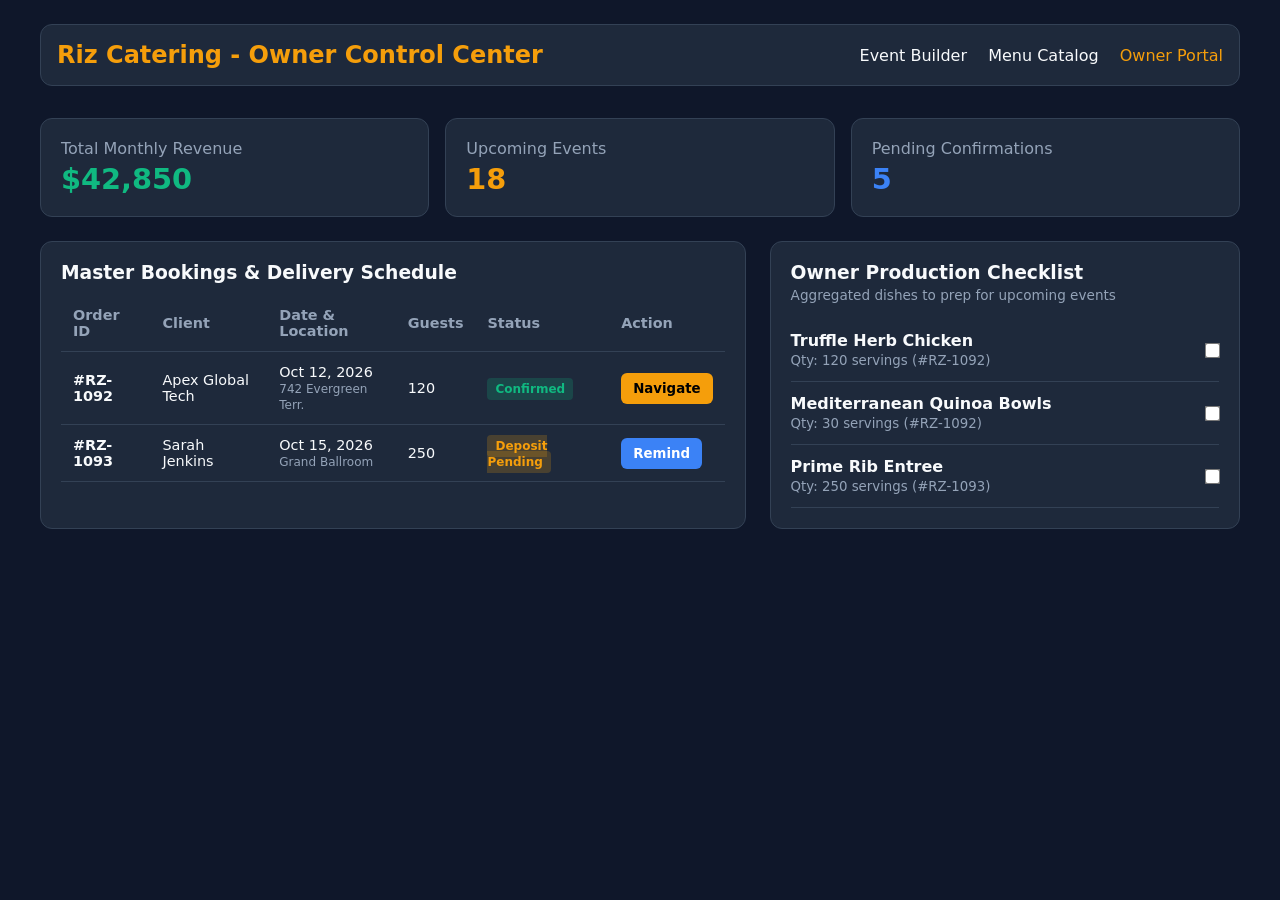
<file: owner_dashboard.html>
<!DOCTYPE html>
<html lang="en">
<head>
  <meta charset="UTF-8">
  <meta name="viewport" content="width=device-width, initial-scale=1.0">
  <title>Riz Catering - Owner Operations Hub</title>
  <style>
    :root { --bg: #0f172a; --card: #1e293b; --accent: #f59e0b; --emerald: #10b981; --text: #f8fafc; --muted: #94a3b8; --border: #334155; }
    * { box-sizing: border-box; margin: 0; padding: 0; font-family: system-ui, sans-serif; }
    body { background: var(--bg); color: var(--text); padding: 24px; }
    nav { display: flex; justify-content: space-between; align-items: center; max-width: 1200px; margin: 0 auto 32px; padding: 16px; background: var(--card); border-radius: 12px; border: 1px solid var(--border); }
    nav a { color: var(--text); text-decoration: none; margin-left: 16px; }
    nav a.active { color: var(--accent); }
    .container { max-width: 1200px; margin: 0 auto; }
    .metrics { display: grid; grid-template-columns: repeat(auto-fit, minmax(200px, 1fr)); gap: 16px; margin-bottom: 24px; }
    .metric-card { background: var(--card); padding: 20px; border-radius: 12px; border: 1px solid var(--border); }
    .metric-card h3 { font-size: 1.8rem; color: var(--emerald); margin-top: 4px; }
    
    .layout-grid { display: grid; grid-template-columns: 1.8fr 1.2fr; gap: 24px; }
    @media(max-width: 900px) { .layout-grid { grid-template-columns: 1fr; } }
    
    .panel { background: var(--card); padding: 20px; border-radius: 12px; border: 1px solid var(--border); }
    table { width: 100%; border-collapse: collapse; margin-top: 12px; }
    th, td { padding: 12px; text-align: left; border-bottom: 1px solid var(--border); font-size: 0.9rem; }
    th { color: var(--muted); }
    
    .badge { padding: 4px 8px; border-radius: 4px; font-size: 0.75rem; font-weight: bold; }
    .badge-confirmed { background: rgba(16,185,129,0.2); color: var(--emerald); }
    .badge-pending { background: rgba(245,158,11,0.2); color: var(--accent); }
    
    .prep-item { display: flex; justify-content: space-between; align-items: center; padding: 12px 0; border-bottom: 1px solid var(--border); }
    .prep-item input { accent-color: var(--emerald); transform: scale(1.2); }
    .action-btn { background: var(--accent); color: #000; border: none; padding: 8px 12px; border-radius: 6px; font-weight: bold; cursor: pointer; }
  </style>
</head>
<body>
  <nav>
    <h2 style="color:var(--accent);">Riz Catering - Owner Control Center</h2>
    <div>
      <a href="index.html">Event Builder</a>
      <a href="menu.html">Menu Catalog</a>
      <a href="owner-dashboard.html" class="active">Owner Portal</a>
    </div>
  </nav>

  <div class="container">
    <div class="metrics">
      <div class="metric-card">
        <span style="color:var(--muted);">Total Monthly Revenue</span>
        <h3>$42,850</h3>
      </div>
      <div class="metric-card">
        <span style="color:var(--muted);">Upcoming Events</span>
        <h3 style="color:var(--accent);">18</h3>
      </div>
      <div class="metric-card">
        <span style="color:var(--muted);">Pending Confirmations</span>
        <h3 style="color:#3b82f6;">5</h3>
      </div>
    </div>

    <div class="layout-grid">
      <!-- Left Panel: Event Bookings & Fulfillment Status -->
      <div class="panel">
        <h3>Master Bookings & Delivery Schedule</h3>
        <table>
          <thead>
            <tr>
              <th>Order ID</th>
              <th>Client</th>
              <th>Date & Location</th>
              <th>Guests</th>
              <th>Status</th>
              <th>Action</th>
            </tr>
          </thead>
          <tbody>
            <tr>
              <td><strong>#RZ-1092</strong></td>
              <td>Apex Global Tech</td>
              <td>Oct 12, 2026<br><small style="color:var(--muted);">742 Evergreen Terr.</small></td>
              <td>120</td>
              <td><span class="badge badge-confirmed">Confirmed</span></td>
              <td><button class="action-btn" onclick="alert('Opening Google Maps route to 742 Evergreen Terr.')">Navigate</button></td>
            </tr>
            <tr>
              <td><strong>#RZ-1093</strong></td>
              <td>Sarah Jenkins</td>
              <td>Oct 15, 2026<br><small style="color:var(--muted);">Grand Ballroom</small></td>
              <td>250</td>
              <td><span class="badge badge-pending">Deposit Pending</span></td>
              <td><button class="action-btn" style="background:#3b82f6; color:#fff;" onclick="alert('Send payment reminder sent to Sarah Jenkins')">Remind</button></td>
            </tr>
          </tbody>
        </table>
      </div>

      <!-- Right Panel: Combined Kitchen Preparation Checklist -->
      <div class="panel">
        <h3>Owner Production Checklist</h3>
        <p style="color:var(--muted); font-size: 0.85rem; margin-top:4px;">Aggregated dishes to prep for upcoming events</p>
        
        <div style="margin-top: 16px;">
          <div class="prep-item">
            <div>
              <strong>Truffle Herb Chicken</strong><br>
              <small style="color:var(--muted);">Qty: 120 servings (#RZ-1092)</small>
            </div>
            <input type="checkbox">
          </div>

          <div class="prep-item">
            <div>
              <strong>Mediterranean Quinoa Bowls</strong><br>
              <small style="color:var(--muted);">Qty: 30 servings (#RZ-1092)</small>
            </div>
            <input type="checkbox">
          </div>

          <div class="prep-item">
            <div>
              <strong>Prime Rib Entree</strong><br>
              <small style="color:var(--muted);">Qty: 250 servings (#RZ-1093)</small>
            </div>
            <input type="checkbox">
          </div>
        </div>
      </div>
    </div>
  </div>
</body>
</html>
</file>
